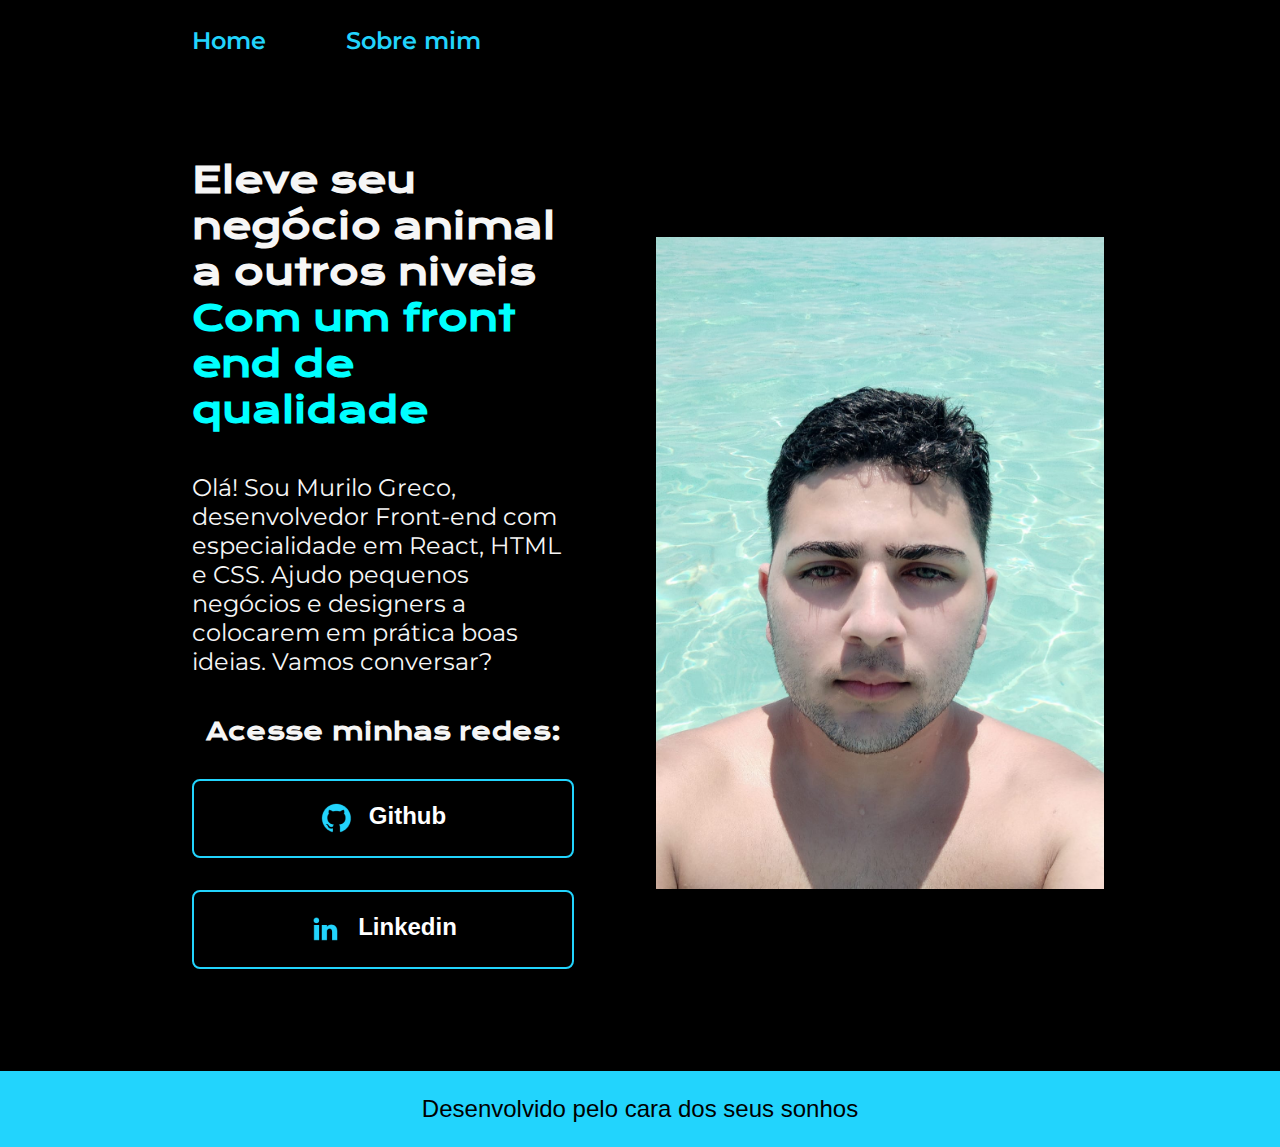
<file: Index.html>
<!DOCTYPE html>
<html lang="pt-br">
<head>
    <meta charset="UTF-8">
    <meta name="viewport" content="width=device-width, initial-scale=1.0">
    <title>Portfolio</title>
    <link rel="stylesheet" href="./estilos/style.css">
</head>
<body>
    <header class="cabecalho">
        <nav class="menu">
            <a class="home" href="Index.html">Home</a>
            <a class="home" href="about.html">Sobre mim</a>
        </nav>
    </header>
    <main class="Apresentacao">
        <section class="Apresentacao__conteudo">
            <h1 class="Apresentacao__conteudo__titulo">Eleve seu negócio animal a outros niveis
                <strong class="DestaqueTitulo">Com um front end de qualidade
                </strong></h1>
                <p class="texto">Olá! Sou Murilo Greco, desenvolvedor Front-end com especialidade em React, HTML e CSS. Ajudo pequenos negócios e designers a colocarem em prática boas ideias. Vamos conversar?</p>
                <div class="mano__links">
                    <h2 class="subtitulo">Acesse minhas redes:</h2>
                    <a class="botao" href="https://github.com">
                        <img src="./assets/github.png">
                        Github
                    </a>
                    <a class="botao" href="https://linkedin.com/in/murilo-greco-4b4371263/">
                        <img src="./assets/linkedin.png">
                        Linkedin
                    </a>
                </div>
                
        </section>
        
        <img class="Muca" src="./assets/Murilo.png" alt="Delicio na praia">
    </main>
    <footer class="rodape">
        <p>Desenvolvido pelo cara dos seus sonhos</p>
    </footer>
</body>
</html>
</file>
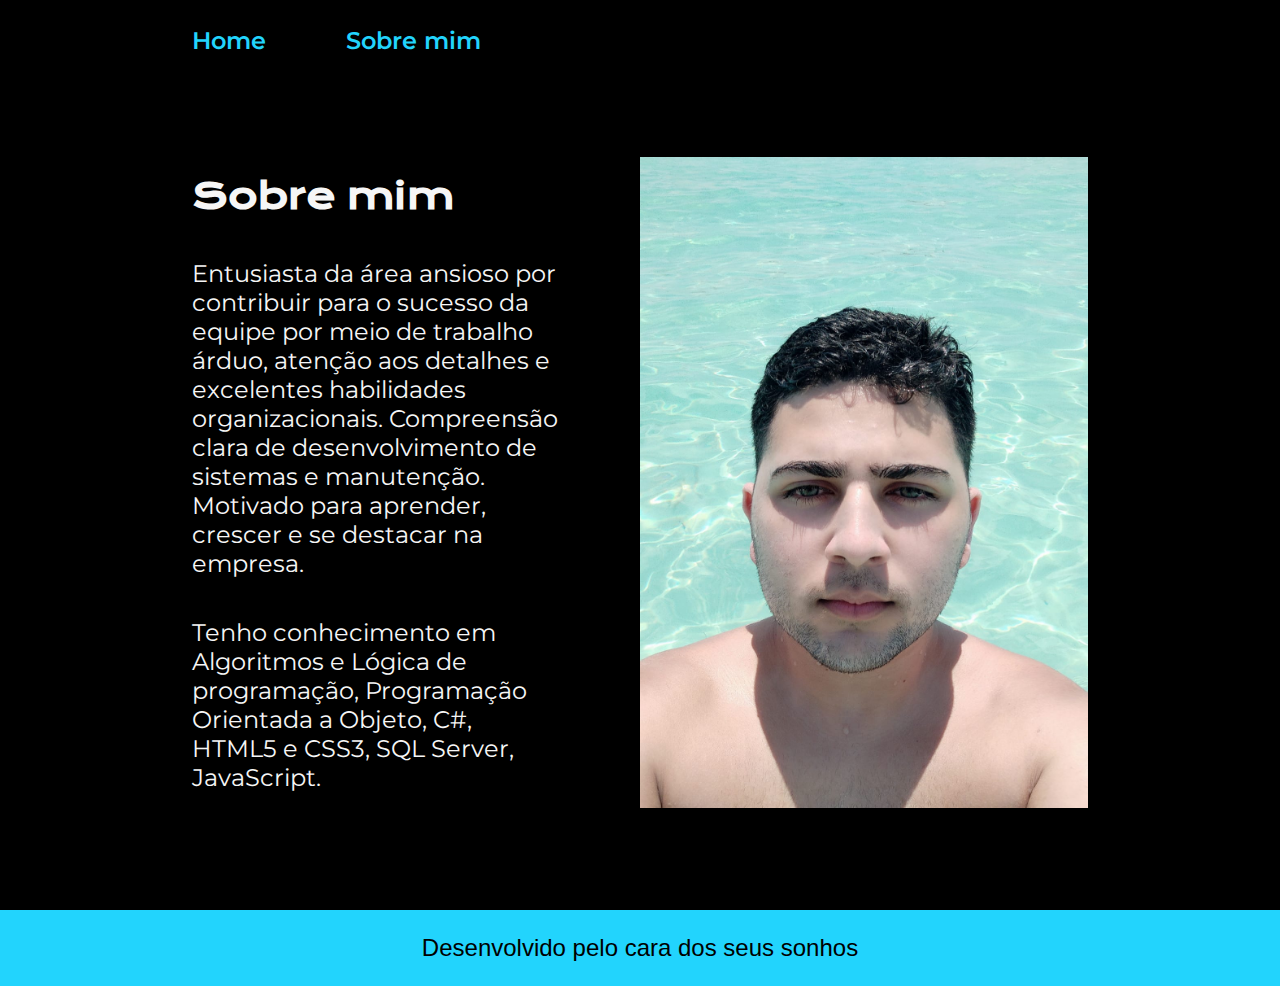
<file: about.html>
<!DOCTYPE html>
<html lang="pt-br">
<head>
    <meta charset="UTF-8">
    <meta name="viewport" content="width=device-width, initial-scale=1.0">
    <title>Sobre mim</title>
    <link rel="stylesheet" href="./estilos/style.css">
</head>
<body>
    <header class="cabecalho">
        <nav class="menu">
            <a class="home" href="Index.html">Home</a>
            <a class="home" href="about.html">Sobre mim</a>
        </nav>
    </header>

    <main class="Apresentacao">
        <section class="Apresentacao__conteudo">
            <h1 class="Apresentacao__conteudo__titulo">Sobre mim</h1>
            <p class="texto">Entusiasta da área ansioso por contribuir para o sucesso da equipe por meio de trabalho árduo, atenção aos detalhes e excelentes habilidades organizacionais. Compreensão clara de desenvolvimento de sistemas e manutenção. Motivado para aprender, crescer e se destacar na empresa.</p>
            <p class="texto">Tenho conhecimento em Algoritmos e Lógica de programação, Programação Orientada a Objeto, C#, HTML5 e CSS3, SQL Server, JavaScript.</p>
        </section>
        <img class="Muca" src="./assets/Murilo.png" alt="Delicio na praia">
    </main>

    <footer class="rodape">
        <p>Desenvolvido pelo cara dos seus sonhos</p>
    </footer>
</body>
</html>
</file>
<file: estilos/style.css>
@import url('https://fonts.googleapis.com/css2?family=Krona+One&display=swap');
@import url('https://fonts.googleapis.com/css2?family=Krona+One&family=Montserrat&display=swap');
@import url('https://fonts.googleapis.com/css2?family=Krona+One&family=Montserrat:wght@400;600&display=swap');

*{
    margin: 0;
    padding: 0;
}

.cabecalho{
    padding: 2% 0% 0% 15%;
}

.menu{
    display: flex;
    gap: 80px;

}

.home{
    font-family: 'Montserrat', sans-serif;
    font-size: 1.5rem;
    font-weight: 600;
    color: #22D4FD;
    text-decoration: none;
}

body {
    
    box-sizing: border-box;
    background-color: black;
    color: #F6F6F6;
}

.DestaqueTitulo{
    color: aqua;
}

.Apresentacao{
    padding: 8% 15%;
    display: flex;
    align-items: center;
    justify-content: space-between;
    gap: 82px;
}

.Apresentacao__conteudo{
    width: 50%;
    display: flex;
    flex-direction: column;
    gap: 40px;
}

.Apresentacao__conteudo__titulo{
    font-size: 2.25rem;
    font-family: 'Krona One', sans-serif;
}

.texto{
    font-size: 1.5rem;
    font-family: 'Montserrat', sans-serif;
}

.subtitulo{
    font-family: 'Krona One', sans-serif;
    font-weight: 400px;
    font-size: 1.5rem;
}

.mano__links{
    display: flex;
    flex-direction: column;
    align-items: center;
    justify-content: space-between;
    gap: 32px;
}

.botao{
    display: flex;
    justify-content: center;
    gap: 16px;
    width: 50%;
    text-align: center;
    border-radius: 8px;
    font-size: 1.5rem;
    font-weight: 600;
    padding: 21.5px 0;
    text-decoration: none;
    color: white;
    font-family: 'monteserrat', sans-serif;
    border: 2px solid #22D4FD;
    width: 378px;
}

.botao:hover{
    background-color: #272727;
}

.Muca{
    width: 50%;
}

.rodape{
    color: black;
    background-color: #22D4FD;
    padding: 24px;
    text-align: center;
    font-family: 'monteserrat', sans-serif;
    font-size: 1.5rem;
    font-weight: 400px;
}

@media (max-width: 1200px) {
    .cabecalho{
        padding: 10%;
    }

    .menu{
        justify-content: center;
    }
    
    .Apresentacao{
        flex-direction: column-reverse;
        padding: 5%;
    }

    .Apresentacao__conteudo{
        width: auto;
    }
}
</file>
